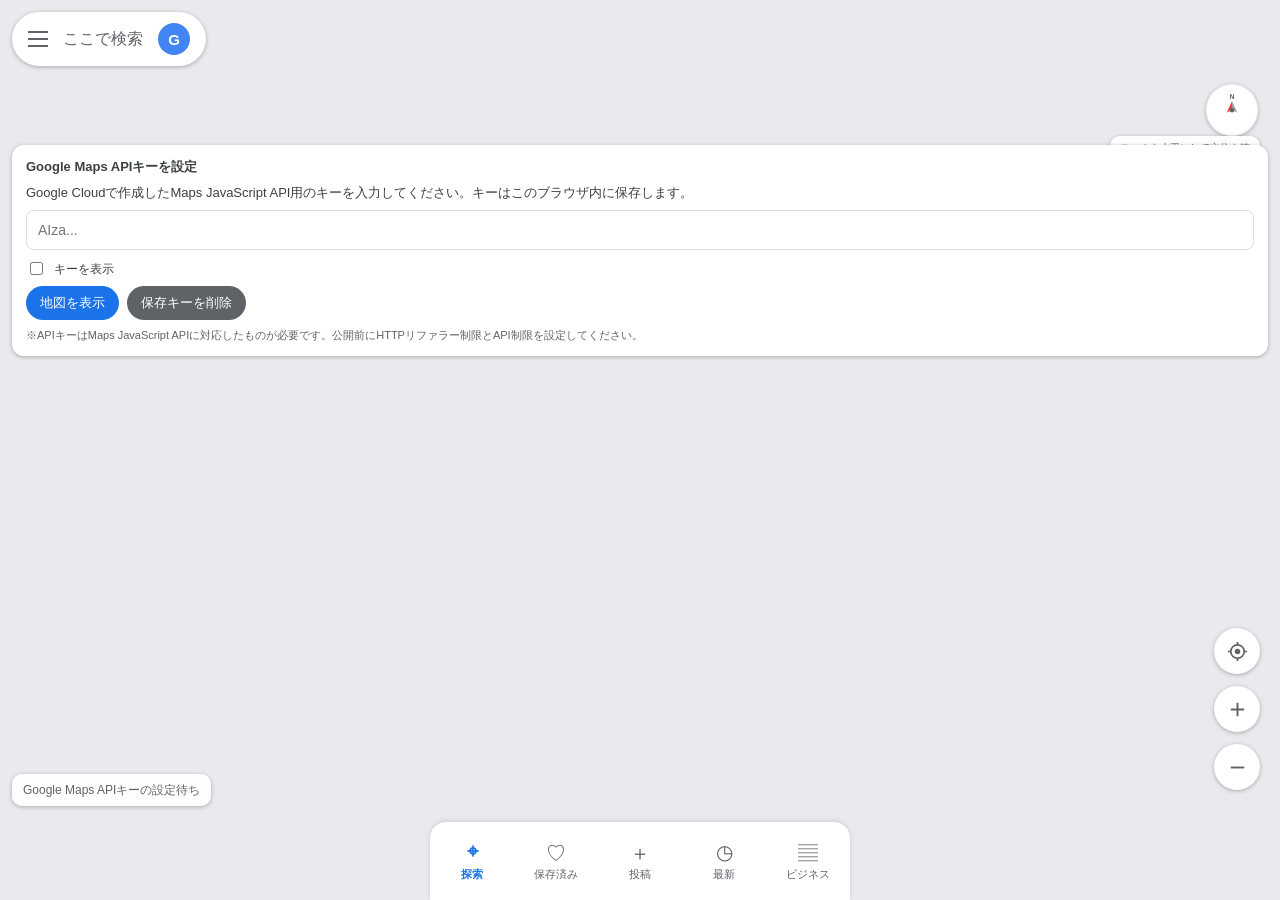
<file: compass.html>
<!doctype html>
<html lang="ja">
<head>
  <meta charset="utf-8">
  <meta name="viewport" content="width=device-width, initial-scale=1, maximum-scale=1, user-scalable=no">
  <meta name="theme-color" content="#ffffff">
  <title>Google Maps + Compass</title>
  <style>
    :root { --gm-blue:#1a73e8; --gm-shadow:0 1px 4px rgba(0,0,0,.28); }
    * { box-sizing:border-box; }
    html, body { margin:0; width:100%; height:100%; overflow:hidden; font-family:Roboto,Arial,sans-serif; background:#e8eaed; }
    #map { position:absolute; inset:0; }
    .top-search {
      position:absolute; z-index:5; top:12px; left:12px; right:12px; height:54px;
      display:flex; align-items:center; gap:15px; padding:0 16px; border-radius:28px;
      background:#fff; box-shadow:var(--gm-shadow); color:#5f6368;
    }
    .hamburger { width:20px; height:16px; position:relative; border-top:2px solid #5f6368; border-bottom:2px solid #5f6368; flex:none; }
    .hamburger:after { content:""; position:absolute; left:0; right:0; top:5px; border-top:2px solid #5f6368; }
    .search-label { font-size:16px; flex:1; }
    .avatar { width:32px; height:32px; border-radius:50%; background:#4285f4; color:#fff; display:grid; place-items:center; font-size:15px; font-weight:600; }
    .map-controls { position:absolute; z-index:5; right:12px; bottom:110px; display:flex; flex-direction:column; gap:12px; }
    .round {
      width:46px; height:46px; border:0; border-radius:50%; background:#fff; box-shadow:var(--gm-shadow);
      display:grid; place-items:center; color:#5f6368; cursor:pointer; padding:0;
    }
    .round svg { width:23px; height:23px; }
    .compass {
      position:absolute; z-index:6; top:80px; right:14px; width:52px; height:52px; border-radius:50%;
      background:rgba(255,255,255,.97); box-shadow:var(--gm-shadow); display:grid; place-items:center;
      border:1px solid rgba(0,0,0,.05); touch-action:manipulation; cursor:pointer;
    }
    .compass svg { width:36px; height:36px; overflow:visible; }
    #needle { transform-origin:18px 18px; }
    .compass-note {
      position:absolute; z-index:6; top:136px; right:12px; background:rgba(255,255,255,.94);
      border-radius:10px; padding:5px 8px; font-size:10px; color:#5f6368; box-shadow:var(--gm-shadow);
      max-width:150px; text-align:center;
    }
    .bottom-sheet {
      position:absolute; z-index:5; bottom:0; left:0; right:0; height:78px; background:#fff;
      border-radius:16px 16px 0 0; box-shadow:0 -1px 5px rgba(0,0,0,.12);
      display:flex; justify-content:space-around; align-items:center; padding-bottom:env(safe-area-inset-bottom);
    }
    .nav-item { display:flex; flex-direction:column; align-items:center; gap:4px; color:#5f6368; font-size:11px; min-width:60px; }
    .nav-item.active { color:#1a73e8; font-weight:600; }
    .nav-icon { width:23px; height:23px; display:grid; place-items:center; font-size:20px; }
    .status {
      position:absolute; z-index:7; left:12px; bottom:94px; max-width:calc(100% - 90px);
      background:rgba(255,255,255,.95); color:#5f6368; font-size:12px; padding:8px 11px;
      border-radius:10px; box-shadow:var(--gm-shadow); line-height:1.35;
    }
    .notice {
      position:absolute; z-index:10; left:12px; right:12px; top:145px; padding:12px 14px;
      border-radius:12px; background:#fff; box-shadow:var(--gm-shadow); color:#3c4043; font-size:13px; line-height:1.5;
    }
    .notice strong { display:block; margin-bottom:4px; }
    .notice button { border:0; background:var(--gm-blue); color:white; border-radius:18px; padding:8px 14px; margin-top:8px; }
    @media (min-width:700px) {
      .top-search { max-width:420px; right:auto; }
      .compass { top:84px; right:22px; }
      .compass-note { right:20px; }
      .map-controls { right:20px; }
      .bottom-sheet { left:50%; right:auto; width:420px; transform:translateX(-50%); border-radius:16px 16px 0 0; }
    }
  </style>
</head>
<body>
  <div id="map" aria-label="Google map"></div>

  <div class="top-search">
    <div class="hamburger" aria-hidden="true"></div>
    <div class="search-label">ここで検索</div>
    <div class="avatar">G</div>
  </div>

  <button class="compass" id="compassButton" aria-label="コンパス。タップして地図を北向きに戻す" title="タップして北向きに戻す">
    <svg viewBox="0 0 36 36" aria-hidden="true">
      <text x="18" y="7" text-anchor="middle" font-size="7" font-weight="700" fill="#5f6368">N</text>
      <g id="needle">
        <path d="M18 9 L12.8 20.5 L18 18.2 Z" fill="#ea4335"/>
        <path d="M18 9 L23.2 20.5 L18 18.2 Z" fill="#9aa0a6"/>
        <circle cx="18" cy="18.2" r="2.2" fill="#5f6368"/>
      </g>
    </svg>
  </button>
  <div class="compass-note" id="compassNote">方位を取得しています</div>

  <div class="map-controls">
    <button class="round" id="locateButton" aria-label="現在地"><svg viewBox="0 0 24 24" fill="none" stroke="currentColor" stroke-width="1.8"><circle cx="12" cy="12" r="7"/><path d="M12 2v3M12 19v3M2 12h3M19 12h3"/><circle cx="12" cy="12" r="2" fill="currentColor"/></svg></button>
    <button class="round" id="zoomIn" aria-label="拡大"><svg viewBox="0 0 24 24" fill="none" stroke="currentColor" stroke-width="2"><path d="M12 5v14M5 12h14"/></svg></button>
    <button class="round" id="zoomOut" aria-label="縮小"><svg viewBox="0 0 24 24" fill="none" stroke="currentColor" stroke-width="2"><path d="M5 12h14"/></svg></button>
  </div>

  <div class="status" id="status">地図を読み込んでいます…</div>

  <div class="bottom-sheet">
    <div class="nav-item active"><div class="nav-icon">⌖</div><div>探索</div></div>
    <div class="nav-item"><div class="nav-icon">♡</div><div>保存済み</div></div>
    <div class="nav-item"><div class="nav-icon">＋</div><div>投稿</div></div>
    <div class="nav-item"><div class="nav-icon">◷</div><div>最新</div></div>
    <div class="nav-item"><div class="nav-icon">▤</div><div>ビジネス</div></div>
  </div>

  <div class="notice" id="setupNotice" hidden>
    <strong>Googleマップを表示する準備が必要です</strong>
    この試作版ではGoogle Maps JavaScript APIキーが必要です。HTML内の <code>YOUR_GOOGLE_MAPS_API_KEY</code> を自分のAPIキーに置き換えてください。
    <br><button id="dismissNotice">閉じる</button>
  </div>

<script>
  // APIキーは画面から入力できます。ソースコードを編集する必要はありません。
  const KEY_STORAGE = "compass_maps_api_key";

  let map;
  let currentHeading = 0;
  let targetHeading = 0;
  let headingAvailable = false;
  let lastUpdate = 0;
  let locationMarker = null;
  let rafId = null;

  const needle = document.getElementById("needle");
  const note = document.getElementById("compassNote");
  const statusEl = document.getElementById("status");

  function normalize(deg) { return ((deg % 360) + 360) % 360; }
  function shortestDelta(from, to) { return ((to - from + 540) % 360) - 180; }

  // 角度の境界（359°→0°）でも逆回転しないよう、最短方向へ滑らかに追従。
  function animateCompass(now) {
    const delta = shortestDelta(currentHeading, targetHeading);
    const dt = lastUpdate ? Math.min((now - lastUpdate) / 1000, 0.05) : 0.016;
    lastUpdate = now;
    const smoothing = 1 - Math.exp(-dt / 0.11);
    currentHeading = normalize(currentHeading + delta * smoothing);
    needle.style.transform = `rotate(${currentHeading}deg)`;
    rafId = requestAnimationFrame(animateCompass);
  }
  rafId = requestAnimationFrame(animateCompass);

  function setHeading(deg) {
    if (!Number.isFinite(deg)) return;
    targetHeading = normalize(deg);
    headingAvailable = true;
    note.textContent = `${Math.round(targetHeading)}°`;
  }

  function handleOrientation(event) {
    // iOS Safari等はwebkitCompassHeadingが磁北基準で提供される。
    if (typeof event.webkitCompassHeading === "number" && Number.isFinite(event.webkitCompassHeading)) {
      setHeading(event.webkitCompassHeading);
      return;
    }
    // Android Chrome: absolute orientationのalphaを方位角へ変換。
    if (event.absolute === true && typeof event.alpha === "number") {
      const screenAngle = (screen.orientation && typeof screen.orientation.angle === "number")
        ? screen.orientation.angle : (window.orientation || 0);
      setHeading(360 - event.alpha + screenAngle);
    }
  }

  function startCompass() {
    if (!("DeviceOrientationEvent" in window)) {
      note.textContent = "方位センサー非対応";
      return;
    }
    window.addEventListener("deviceorientationabsolute", handleOrientation, true);
    window.addEventListener("deviceorientation", handleOrientation, true);
    note.textContent = "スマホを水平にして方位を確認";
  }

  function initMap() {
    if (!window.google || !google.maps) {
      document.getElementById("setupNotice").hidden = false;
      statusEl.textContent = "GoogleマップのAPIキーを設定してください";
      return;
    }
    map = new google.maps.Map(document.getElementById("map"), {
      center: { lat: 34.7303, lng: 135.4983 },
      zoom: 15,
      mapTypeControl: false,
      streetViewControl: false,
      fullscreenControl: false,
      clickableIcons: true,
      gestureHandling: "greedy",
      rotateControl: false,
      heading: 0,
      tilt: 0
    });

    statusEl.textContent = "現在地を取得しています…";
    if ("geolocation" in navigator) {
      navigator.geolocation.watchPosition(pos => {
        const p = { lat: pos.coords.latitude, lng: pos.coords.longitude };
        if (!locationMarker) {
          locationMarker = new google.maps.Marker({
            position: p, map, title: "現在地",
            icon: {
              path: google.maps.SymbolPath.CIRCLE,
              scale: 8, fillColor: "#4285F4", fillOpacity: 1,
              strokeColor: "#ffffff", strokeWeight: 3
            }
          });
          map.setCenter(p);
        } else {
          locationMarker.setPosition(p);
        }
        statusEl.textContent = "現在地を表示中";
      }, () => {
        statusEl.textContent = "位置情報を取得できません。ブラウザの位置情報を許可してください。";
      }, { enableHighAccuracy: true, maximumAge: 3000, timeout: 12000 });
    } else {
      statusEl.textContent = "このブラウザでは位置情報を利用できません";
    }

    document.getElementById("locateButton").addEventListener("click", () => {
      if (locationMarker) map.panTo(locationMarker.getPosition());
      else if (navigator.geolocation) navigator.geolocation.getCurrentPosition(pos => {
        map.panTo({lat:pos.coords.latitude,lng:pos.coords.longitude});
      });
    });
    document.getElementById("zoomIn").addEventListener("click", () => map.setZoom(map.getZoom() + 1));
    document.getElementById("zoomOut").addEventListener("click", () => map.setZoom(map.getZoom() - 1));
  }

  document.getElementById("compassButton").addEventListener("click", () => {
    // 地図を北向きに戻す。方位針はスマホの向きを引き続き表示。
    if (map) map.setHeading(0);
    note.textContent = headingAvailable ? `${Math.round(targetHeading)}°` : "方位を取得できません";
  });
  document.getElementById("dismissNotice").addEventListener("click", () => {
    document.getElementById("setupNotice").hidden = true;
  });

  // iOS等で必要なセンサー許可。Android Chromeでは通常そのまま開始できる。
  async function requestSensorPermission() {
    if (typeof DeviceOrientationEvent !== "undefined" &&
        typeof DeviceOrientationEvent.requestPermission === "function") {
      try {
        const result = await DeviceOrientationEvent.requestPermission();
        if (result === "granted") startCompass();
        else note.textContent = "センサーの利用が許可されていません";
      } catch (_) { note.textContent = "センサーを開始できません"; }
    } else {
      startCompass();
    }
  }
  document.getElementById("compassButton").addEventListener("contextmenu", e => e.preventDefault());
  requestSensorPermission();

  const setupNotice = document.getElementById("setupNotice");
  setupNotice.innerHTML = `
    <strong>Google Maps APIキーを設定</strong>
    <div style="margin:6px 0 8px">Google Cloudで作成したMaps JavaScript API用のキーを入力してください。キーはこのブラウザ内に保存します。</div>
    <input id="apiKeyInput" type="password" autocomplete="off" placeholder="AIza..." style="width:100%;padding:11px;border:1px solid #dadce0;border-radius:8px;font-size:14px">
    <label style="display:flex;gap:8px;align-items:center;margin-top:9px;font-size:12px"><input id="showKey" type="checkbox">キーを表示</label>
    <div style="display:flex;gap:8px;flex-wrap:wrap">
      <button id="saveKey">地図を表示</button>
      <button id="clearKey" style="background:#5f6368">保存キーを削除</button>
    </div>
    <div style="font-size:11px;color:#5f6368;margin-top:7px">※APIキーはMaps JavaScript APIに対応したものが必要です。公開前にHTTPリファラー制限とAPI制限を設定してください。</div>
  `;
  setupNotice.hidden = false;
  statusEl.textContent = "Google Maps APIキーの設定待ち";

  const keyInput = document.getElementById("apiKeyInput");
  try { keyInput.value = localStorage.getItem(KEY_STORAGE) || ""; } catch (_) {}
  document.getElementById("showKey").addEventListener("change", e => {
    keyInput.type = e.target.checked ? "text" : "password";
  });
  document.getElementById("clearKey").addEventListener("click", () => {
    try { localStorage.removeItem(KEY_STORAGE); } catch (_) {}
    keyInput.value = "";
    statusEl.textContent = "保存したAPIキーを削除しました";
  });
  document.getElementById("saveKey").addEventListener("click", () => {
    const key = keyInput.value.trim();
    if (!key) { statusEl.textContent = "APIキーを入力してください"; return; }
    try { localStorage.setItem(KEY_STORAGE, key); } catch (_) {}
    setupNotice.hidden = true;
    statusEl.textContent = "Googleマップを読み込んでいます…";
    const script = document.createElement("script");
    script.src = `https://maps.googleapis.com/maps/api/js?key=${encodeURIComponent(key)}&callback=initMap&language=ja&region=JP`;
    script.async = true;
    script.defer = true;
    script.onerror = () => {
      statusEl.textContent = "地図を読み込めません。Maps JavaScript APIの有効化、キー制限、請求先設定を確認してください。";
      setupNotice.hidden = false;
    };
    window.initMap = initMap;
    document.head.appendChild(script);
  });
</script>
</body>
</html>
</file>
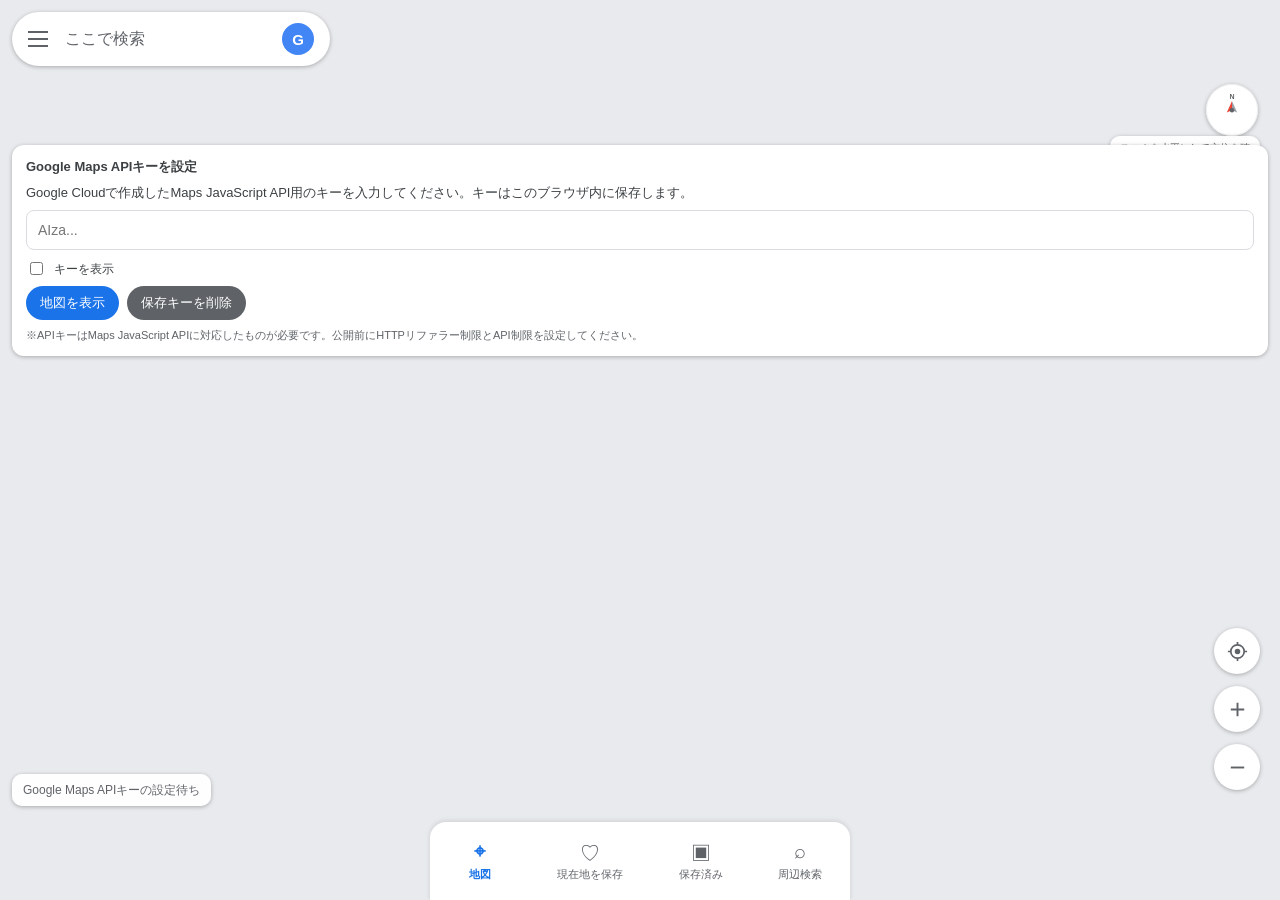
<file: compass_v2.html>
<!doctype html>
<html lang="ja">
<head>
  <meta charset="utf-8">
  <meta name="viewport" content="width=device-width, initial-scale=1, maximum-scale=1, user-scalable=no">
  <meta name="theme-color" content="#ffffff">
  <title>Google Maps + Compass</title>
  <style>
    :root { --gm-blue:#1a73e8; --gm-shadow:0 1px 4px rgba(0,0,0,.28); }
    * { box-sizing:border-box; }
    html, body { margin:0; width:100%; height:100%; overflow:hidden; font-family:Roboto,Arial,sans-serif; background:#e8eaed; }
    #map { position:absolute; inset:0; }
    .top-search {
      position:absolute; z-index:5; top:12px; left:12px; right:12px; height:54px;
      display:flex; align-items:center; gap:15px; padding:0 16px; border-radius:28px;
      background:#fff; box-shadow:var(--gm-shadow); color:#5f6368;
    }
    .hamburger { width:20px; height:16px; position:relative; border-top:2px solid #5f6368; border-bottom:2px solid #5f6368; flex:none; }
    .hamburger:after { content:""; position:absolute; left:0; right:0; top:5px; border-top:2px solid #5f6368; }
    .search-label { font-size:16px; flex:1; min-width:0; border:0; outline:0; background:transparent; color:#202124; }
    .search-label::placeholder { color:#5f6368; opacity:1; }
    .avatar { width:32px; height:32px; border-radius:50%; background:#4285f4; color:#fff; display:grid; place-items:center; font-size:15px; font-weight:600; }
    .map-controls { position:absolute; z-index:5; right:12px; bottom:110px; display:flex; flex-direction:column; gap:12px; }
    .round {
      width:46px; height:46px; border:0; border-radius:50%; background:#fff; box-shadow:var(--gm-shadow);
      display:grid; place-items:center; color:#5f6368; cursor:pointer; padding:0;
    }
    .round svg { width:23px; height:23px; }
    .compass {
      position:absolute; z-index:6; top:80px; right:14px; width:52px; height:52px; border-radius:50%;
      background:rgba(255,255,255,.97); box-shadow:var(--gm-shadow); display:grid; place-items:center;
      border:1px solid rgba(0,0,0,.05); touch-action:manipulation; cursor:pointer;
    }
    .compass svg { width:36px; height:36px; overflow:visible; }
    #needle { transform-origin:18px 18px; }
    .compass-note {
      position:absolute; z-index:6; top:136px; right:12px; background:rgba(255,255,255,.94);
      border-radius:10px; padding:5px 8px; font-size:10px; color:#5f6368; box-shadow:var(--gm-shadow);
      max-width:150px; text-align:center;
    }
    .bottom-sheet {
      position:absolute; z-index:5; bottom:0; left:0; right:0; height:78px; background:#fff;
      border-radius:16px 16px 0 0; box-shadow:0 -1px 5px rgba(0,0,0,.12);
      display:flex; justify-content:space-around; align-items:center; padding-bottom:env(safe-area-inset-bottom);
    }
    .nav-item { border:0; background:transparent; display:flex; flex-direction:column; align-items:center; justify-content:center; gap:4px; color:#5f6368; font-size:11px; min-width:60px; padding:6px 8px; cursor:pointer; }
    .nav-item.active { color:#1a73e8; font-weight:600; }
    .nav-icon { width:23px; height:23px; display:grid; place-items:center; font-size:20px; }
    .status {
      position:absolute; z-index:7; left:12px; bottom:94px; max-width:calc(100% - 90px);
      background:rgba(255,255,255,.95); color:#5f6368; font-size:12px; padding:8px 11px;
      border-radius:10px; box-shadow:var(--gm-shadow); line-height:1.35;
    }
    .notice {
      position:absolute; z-index:10; left:12px; right:12px; top:145px; padding:12px 14px;
      border-radius:12px; background:#fff; box-shadow:var(--gm-shadow); color:#3c4043; font-size:13px; line-height:1.5;
    }
    .notice strong { display:block; margin-bottom:4px; }
    .notice button { border:0; background:var(--gm-blue); color:white; border-radius:18px; padding:8px 14px; margin-top:8px; }
    @media (min-width:700px) {
      .top-search { max-width:420px; right:auto; }
      .compass { top:84px; right:22px; }
      .compass-note { right:20px; }
      .map-controls { right:20px; }
      .bottom-sheet { left:50%; right:auto; width:420px; transform:translateX(-50%); border-radius:16px 16px 0 0; }
    }
  </style>
</head>
<body>
  <div id="map" aria-label="Google map"></div>

  <div class="top-search">
    <div class="hamburger" aria-hidden="true"></div>
    <input id="searchInput" class="search-label" type="search" placeholder="ここで検索" aria-label="場所を検索" autocomplete="off">
    <div class="avatar">G</div>
  </div>

  <button class="compass" id="compassButton" aria-label="コンパス。タップして地図を北向きに戻す" title="タップして北向きに戻す">
    <svg viewBox="0 0 36 36" aria-hidden="true">
      <text x="18" y="7" text-anchor="middle" font-size="7" font-weight="700" fill="#5f6368">N</text>
      <g id="needle">
        <path d="M18 9 L12.8 20.5 L18 18.2 Z" fill="#ea4335"/>
        <path d="M18 9 L23.2 20.5 L18 18.2 Z" fill="#9aa0a6"/>
        <circle cx="18" cy="18.2" r="2.2" fill="#5f6368"/>
      </g>
    </svg>
  </button>
  <div class="compass-note" id="compassNote">方位を取得しています</div>

  <div class="map-controls">
    <button class="round" id="locateButton" aria-label="現在地"><svg viewBox="0 0 24 24" fill="none" stroke="currentColor" stroke-width="1.8"><circle cx="12" cy="12" r="7"/><path d="M12 2v3M12 19v3M2 12h3M19 12h3"/><circle cx="12" cy="12" r="2" fill="currentColor"/></svg></button>
    <button class="round" id="zoomIn" aria-label="拡大"><svg viewBox="0 0 24 24" fill="none" stroke="currentColor" stroke-width="2"><path d="M12 5v14M5 12h14"/></svg></button>
    <button class="round" id="zoomOut" aria-label="縮小"><svg viewBox="0 0 24 24" fill="none" stroke="currentColor" stroke-width="2"><path d="M5 12h14"/></svg></button>
  </div>

  <div class="status" id="status">地図を読み込んでいます…</div>

  <div class="bottom-sheet">
    <button class="nav-item active" data-action="map"><div class="nav-icon">⌖</div><div>地図</div></button>
    <button class="nav-item" data-action="save"><div class="nav-icon">♡</div><div>現在地を保存</div></button>
    <button class="nav-item" data-action="saved"><div class="nav-icon">▣</div><div>保存済み</div></button>
    <button class="nav-item" data-action="nearby"><div class="nav-icon">⌕</div><div>周辺検索</div></button>
  </div>

  <div class="notice" id="setupNotice" hidden>
    <strong>Googleマップを表示する準備が必要です</strong>
    この試作版ではGoogle Maps JavaScript APIキーが必要です。HTML内の <code>YOUR_GOOGLE_MAPS_API_KEY</code> を自分のAPIキーに置き換えてください。
    <br><button id="dismissNotice">閉じる</button>
  </div>

<script>
  // APIキーは画面から入力できます。ソースコードを編集する必要はありません。
  const KEY_STORAGE = "compass_maps_api_key";

  let map;
  let currentHeading = 0;
  let targetHeading = 0;
  let headingAvailable = false;
  let lastUpdate = 0;
  let locationMarker = null;
  let rafId = null;

  const needle = document.getElementById("needle");
  const note = document.getElementById("compassNote");
  const statusEl = document.getElementById("status");

  function normalize(deg) { return ((deg % 360) + 360) % 360; }
  function shortestDelta(from, to) { return ((to - from + 540) % 360) - 180; }

  // 角度の境界（359°→0°）でも逆回転しないよう、最短方向へ滑らかに追従。
  function animateCompass(now) {
    const delta = shortestDelta(currentHeading, targetHeading);
    const dt = lastUpdate ? Math.min((now - lastUpdate) / 1000, 0.05) : 0.016;
    lastUpdate = now;
    const smoothing = 1 - Math.exp(-dt / 0.11);
    currentHeading = normalize(currentHeading + delta * smoothing);
    needle.setAttribute("transform", `rotate(${currentHeading} 18 18)`);
    rafId = requestAnimationFrame(animateCompass);
  }
  rafId = requestAnimationFrame(animateCompass);

  function setHeading(deg) {
    if (!Number.isFinite(deg)) return;
    targetHeading = normalize(deg);
    headingAvailable = true;
    note.textContent = `${Math.round(targetHeading)}°`;
  }

  function handleOrientation(event) {
    // iOS Safari等はwebkitCompassHeadingが磁北基準で提供される。
    if (typeof event.webkitCompassHeading === "number" && Number.isFinite(event.webkitCompassHeading)) {
      setHeading(event.webkitCompassHeading);
      return;
    }
    // Android Chrome: absolute orientationのalphaを方位角へ変換。
    if (event.absolute === true && typeof event.alpha === "number") {
      const screenAngle = (screen.orientation && typeof screen.orientation.angle === "number")
        ? screen.orientation.angle : (window.orientation || 0);
      setHeading(360 - event.alpha + screenAngle);
    }
  }

  function startCompass() {
    if (!("DeviceOrientationEvent" in window)) {
      note.textContent = "方位センサー非対応";
      return;
    }
    window.addEventListener("deviceorientationabsolute", handleOrientation, true);
    window.addEventListener("deviceorientation", handleOrientation, true);
    note.textContent = "スマホを水平にして方位を確認";
  }

  function initMap() {
    if (!window.google || !google.maps) {
      document.getElementById("setupNotice").hidden = false;
      statusEl.textContent = "GoogleマップのAPIキーを設定してください";
      return;
    }
    map = new google.maps.Map(document.getElementById("map"), {
      center: { lat: 34.7303, lng: 135.4983 },
      zoom: 15,
      mapTypeControl: false,
      streetViewControl: false,
      fullscreenControl: false,
      clickableIcons: true,
      gestureHandling: "greedy",
      rotateControl: false,
      heading: 0,
      tilt: 0
    });

    statusEl.textContent = "現在地を取得しています…";
    if ("geolocation" in navigator) {
      navigator.geolocation.watchPosition(pos => {
        const p = { lat: pos.coords.latitude, lng: pos.coords.longitude };
        if (!locationMarker) {
          locationMarker = new google.maps.Marker({
            position: p, map, title: "現在地",
            icon: {
              path: google.maps.SymbolPath.CIRCLE,
              scale: 8, fillColor: "#4285F4", fillOpacity: 1,
              strokeColor: "#ffffff", strokeWeight: 3
            }
          });
          map.setCenter(p);
        } else {
          locationMarker.setPosition(p);
        }
        statusEl.textContent = "現在地を表示中";
      }, () => {
        statusEl.textContent = "位置情報を取得できません。ブラウザの位置情報を許可してください。";
      }, { enableHighAccuracy: true, maximumAge: 3000, timeout: 12000 });
    } else {
      statusEl.textContent = "このブラウザでは位置情報を利用できません";
    }

    document.getElementById("locateButton").addEventListener("click", () => {
      if (locationMarker) map.panTo(locationMarker.getPosition());
      else if (navigator.geolocation) navigator.geolocation.getCurrentPosition(pos => {
        map.panTo({lat:pos.coords.latitude,lng:pos.coords.longitude});
      });
    });
    document.getElementById("zoomIn").addEventListener("click", () => map.setZoom(map.getZoom() + 1));
    document.getElementById("zoomOut").addEventListener("click", () => map.setZoom(map.getZoom() - 1));

    const searchInput = document.getElementById("searchInput");
    searchInput.addEventListener("keydown", event => {
      if (event.key !== "Enter") return;
      const query = searchInput.value.trim();
      if (!query) return;
      const geocoder = new google.maps.Geocoder();
      geocoder.geocode({ address: query, region: "JP" }, (results, status) => {
        if (status === "OK" && results && results[0]) {
          map.setCenter(results[0].geometry.location);
          map.setZoom(16);
          statusEl.textContent = results[0].formatted_address;
          searchInput.blur();
        } else {
          statusEl.textContent = "場所が見つかりませんでした。検索語を変えてください。";
        }
      });
    });

    const savedKey = "compass_saved_places";
    function readSaved() {
      try { return JSON.parse(localStorage.getItem(savedKey) || "[]"); } catch (_) { return []; }
    }
    function writeSaved(items) {
      try { localStorage.setItem(savedKey, JSON.stringify(items)); } catch (_) {}
    }
    document.querySelectorAll(".nav-item[data-action]").forEach(button => {
      button.addEventListener("click", () => {
        document.querySelectorAll(".nav-item[data-action]").forEach(item => item.classList.remove("active"));
        button.classList.add("active");
        const action = button.dataset.action;
        if (action === "map") {
          statusEl.textContent = "地図を表示中";
          if (locationMarker) map.panTo(locationMarker.getPosition());
        } else if (action === "save") {
          const center = map.getCenter();
          if (!center) return;
          const items = readSaved();
          items.push({ lat: center.lat(), lng: center.lng(), name: searchInput.value.trim() || "保存した場所", savedAt: new Date().toISOString() });
          writeSaved(items);
          statusEl.textContent = "この場所を保存しました";
        } else if (action === "saved") {
          const items = readSaved();
          if (!items.length) {
            statusEl.textContent = "保存した場所はまだありません。「現在地を保存」で登録できます。";
          } else {
            const latest = items[items.length - 1];
            map.panTo({ lat: latest.lat, lng: latest.lng });
            map.setZoom(16);
            statusEl.textContent = `${items.length}件保存済み：${latest.name}`;
          }
        } else if (action === "nearby") {
          searchInput.focus();
          searchInput.placeholder = "周辺の場所を入力して検索";
          statusEl.textContent = "検索欄に店名や施設名を入力してEnterを押してください";
        }
      });
    });
  }

  document.getElementById("compassButton").addEventListener("click", () => {
    // 地図を北向きに戻す。方位針はスマホの向きを引き続き表示。
    if (map) map.setHeading(0);
    note.textContent = headingAvailable ? `${Math.round(targetHeading)}°` : "方位を取得できません";
  });
  document.getElementById("dismissNotice").addEventListener("click", () => {
    document.getElementById("setupNotice").hidden = true;
  });

  // iOS等で必要なセンサー許可。Android Chromeでは通常そのまま開始できる。
  async function requestSensorPermission() {
    if (typeof DeviceOrientationEvent !== "undefined" &&
        typeof DeviceOrientationEvent.requestPermission === "function") {
      try {
        const result = await DeviceOrientationEvent.requestPermission();
        if (result === "granted") startCompass();
        else note.textContent = "センサーの利用が許可されていません";
      } catch (_) { note.textContent = "センサーを開始できません"; }
    } else {
      startCompass();
    }
  }
  document.getElementById("compassButton").addEventListener("contextmenu", e => e.preventDefault());
  requestSensorPermission();

  const setupNotice = document.getElementById("setupNotice");
  setupNotice.innerHTML = `
    <strong>Google Maps APIキーを設定</strong>
    <div style="margin:6px 0 8px">Google Cloudで作成したMaps JavaScript API用のキーを入力してください。キーはこのブラウザ内に保存します。</div>
    <input id="apiKeyInput" type="password" autocomplete="off" placeholder="AIza..." style="width:100%;padding:11px;border:1px solid #dadce0;border-radius:8px;font-size:14px">
    <label style="display:flex;gap:8px;align-items:center;margin-top:9px;font-size:12px"><input id="showKey" type="checkbox">キーを表示</label>
    <div style="display:flex;gap:8px;flex-wrap:wrap">
      <button id="saveKey">地図を表示</button>
      <button id="clearKey" style="background:#5f6368">保存キーを削除</button>
    </div>
    <div style="font-size:11px;color:#5f6368;margin-top:7px">※APIキーはMaps JavaScript APIに対応したものが必要です。公開前にHTTPリファラー制限とAPI制限を設定してください。</div>
  `;
  setupNotice.hidden = false;
  statusEl.textContent = "Google Maps APIキーの設定待ち";

  const keyInput = document.getElementById("apiKeyInput");
  try { keyInput.value = localStorage.getItem(KEY_STORAGE) || ""; } catch (_) {}
  document.getElementById("showKey").addEventListener("change", e => {
    keyInput.type = e.target.checked ? "text" : "password";
  });
  document.getElementById("clearKey").addEventListener("click", () => {
    try { localStorage.removeItem(KEY_STORAGE); } catch (_) {}
    keyInput.value = "";
    statusEl.textContent = "保存したAPIキーを削除しました";
  });
  document.getElementById("saveKey").addEventListener("click", () => {
    const key = keyInput.value.trim();
    if (!key) { statusEl.textContent = "APIキーを入力してください"; return; }
    try { localStorage.setItem(KEY_STORAGE, key); } catch (_) {}
    setupNotice.hidden = true;
    statusEl.textContent = "Googleマップを読み込んでいます…";
    const script = document.createElement("script");
    script.src = `https://maps.googleapis.com/maps/api/js?key=${encodeURIComponent(key)}&callback=initMap&language=ja&region=JP`;
    script.async = true;
    script.defer = true;
    script.onerror = () => {
      statusEl.textContent = "地図を読み込めません。Maps JavaScript APIの有効化、キー制限、請求先設定を確認してください。";
      setupNotice.hidden = false;
    };
    window.initMap = initMap;
    document.head.appendChild(script);
  });
</script>
</body>
</html>
</file>
